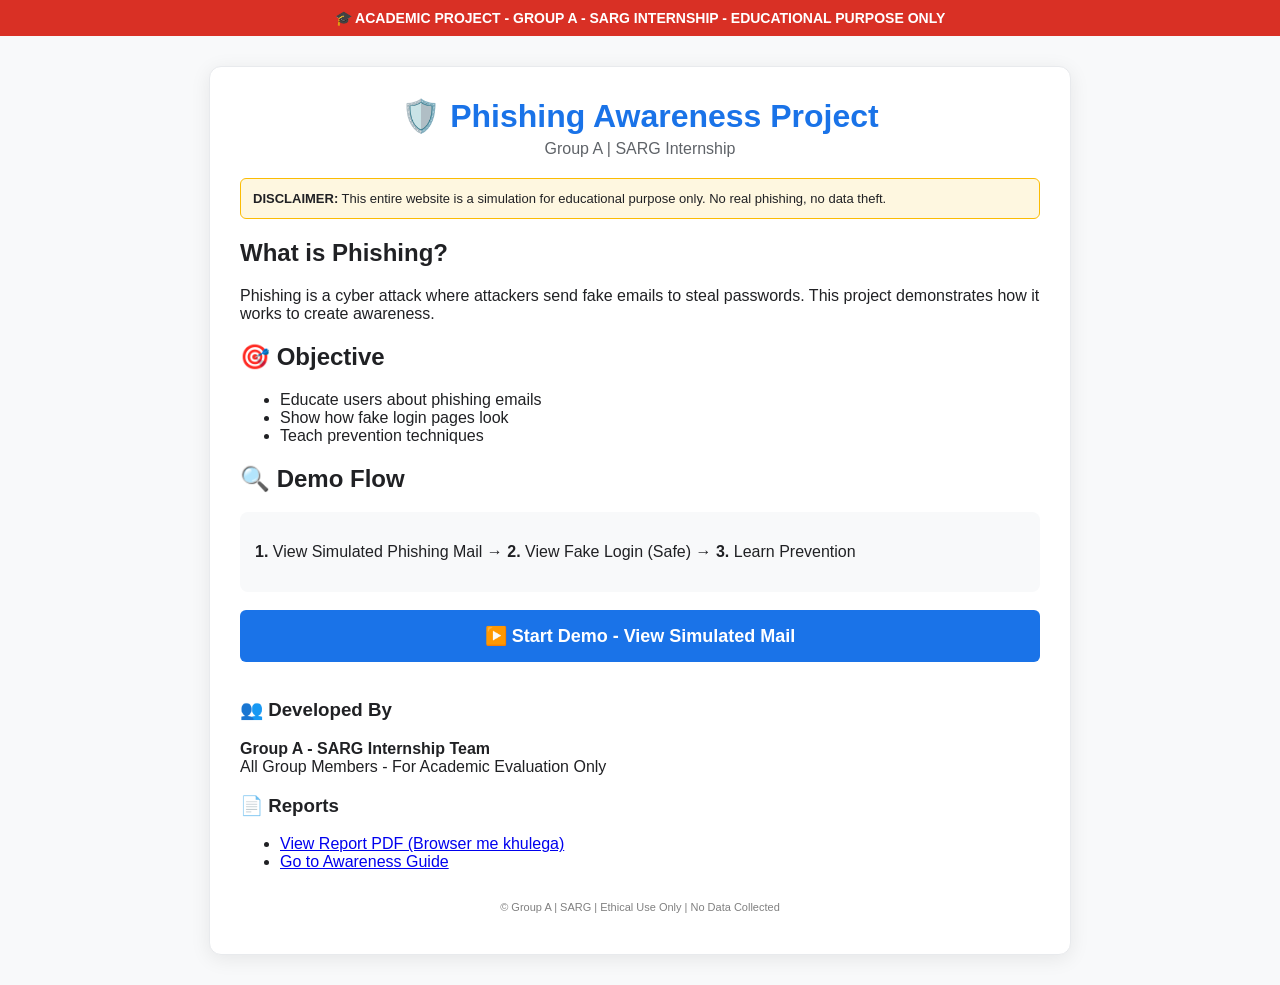
<file: index.html>
<!DOCTYPE html>
<html>
<head>
<meta charset="UTF-8">
<meta name="viewport" content="width=device-width, initial-scale=1.0">
<title>Group A - Phishing Awareness | SARG</title>
<link rel="stylesheet" href="style.css">
</head>
<body>
<div class="banner">🎓 ACADEMIC PROJECT - GROUP A - SARG INTERNSHIP - EDUCATIONAL PURPOSE ONLY</div>
<div class="mail-box" style="max-width:800px; margin:30px auto;">
<div class="header" style="text-align:center; display:block;">
<h1 style="margin:0; color:#1a73e8;">🛡️ Phishing Awareness Project</h1>
<p style="margin:5px 0; color:#5f6368;">Group A | SARG Internship</p>
</div>
<div class="disclaimer">
<b>DISCLAIMER:</b> This entire website is a simulation for educational purpose only. No real phishing, no data theft.
</div>
<h2>What is Phishing?</h2>
<p>Phishing is a cyber attack where attackers send fake emails to steal passwords. This project demonstrates how it works to create awareness.</p>
<h2>🎯 Objective</h2>
<ul>
<li>Educate users about phishing emails</li>
<li>Show how fake login pages look</li>
<li>Teach prevention techniques</li>
</ul>
<h2>🔍 Demo Flow</h2>
<div style="background:#f8f9fa; padding:15px; border-radius:8px;">
<p><b>1.</b> View Simulated Phishing Mail → <b>2.</b> View Fake Login (Safe) → <b>3.</b> Learn Prevention</p>
</div>
<br>
<a href="mail.html" class="btn" style="display:block; text-align:center; font-size:18px; padding:15px;">▶️ Start Demo - View Simulated Mail</a>
<br>
<h3>👥 Developed By</h3>
<p><b>Group A - SARG Internship Team</b><br>All Group Members - For Academic Evaluation Only</p>
<h3>📄 Reports</h3>
<ul>
<li><a href="report.pdf">View Report PDF (Browser me khulega)</a></li>
<li><a href="awareness.html">Go to Awareness Guide</a></li>
</ul>
<p style="font-size:11px; color:gray; text-align:center; margin-top:30px;">© Group A | SARG | Ethical Use Only | No Data Collected</p>
</div>
</body>
</html>
</file>
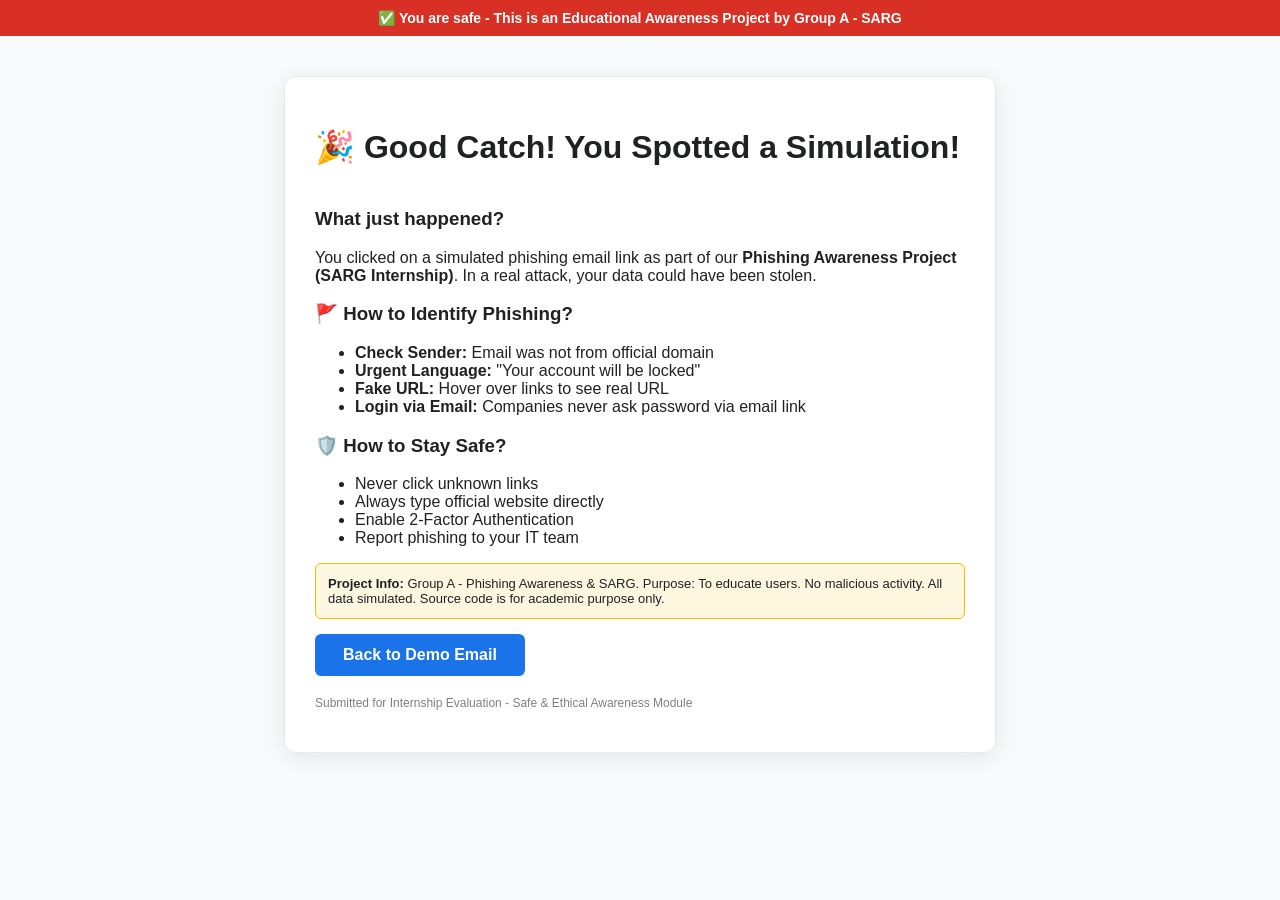
<file: awareness.html>
<!DOCTYPE html>
<html>
<head>
<meta charset="UTF-8">
<meta name="viewport" content="width=device-width, initial-scale=1.0">
<title>Phishing Awareness - Learn & Stay Safe</title>
<link rel="stylesheet" href="style.css">
</head>
<body>
<div class="banner">✅ You are safe - This is an Educational Awareness Project by Group A - SARG</div>
<div class="aware-box">
<div class="header"><h1>🎉 Good Catch! You Spotted a Simulation!</h1></div>
<h3>What just happened?</h3>
<p>You clicked on a simulated phishing email link as part of our <b>Phishing Awareness Project (SARG Internship)</b>. In a real attack, your data could have been stolen.</p>

<h3>🚩 How to Identify Phishing?</h3>
<ul>
<li><b>Check Sender:</b> Email was not from official domain</li>
<li><b>Urgent Language:</b> "Your account will be locked"</li>
<li><b>Fake URL:</b> Hover over links to see real URL</li>
<li><b>Login via Email:</b> Companies never ask password via email link</li>
</ul>

<h3>🛡️ How to Stay Safe?</h3>
<ul>
<li>Never click unknown links</li>
<li>Always type official website directly</li>
<li>Enable 2-Factor Authentication</li>
<li>Report phishing to your IT team</li>
</ul>

<div class="disclaimer">
<b>Project Info:</b> Group A - Phishing Awareness & SARG. Purpose: To educate users. No malicious activity. All data simulated. Source code is for academic purpose only.
</div>
<a href="index.html" class="btn">Back to Demo Email</a>
<p style="font-size:12px;color:gray;margin-top:20px;">Submitted for Internship Evaluation - Safe & Ethical Awareness Module</p>
</div>
</body>
</html>
</file>
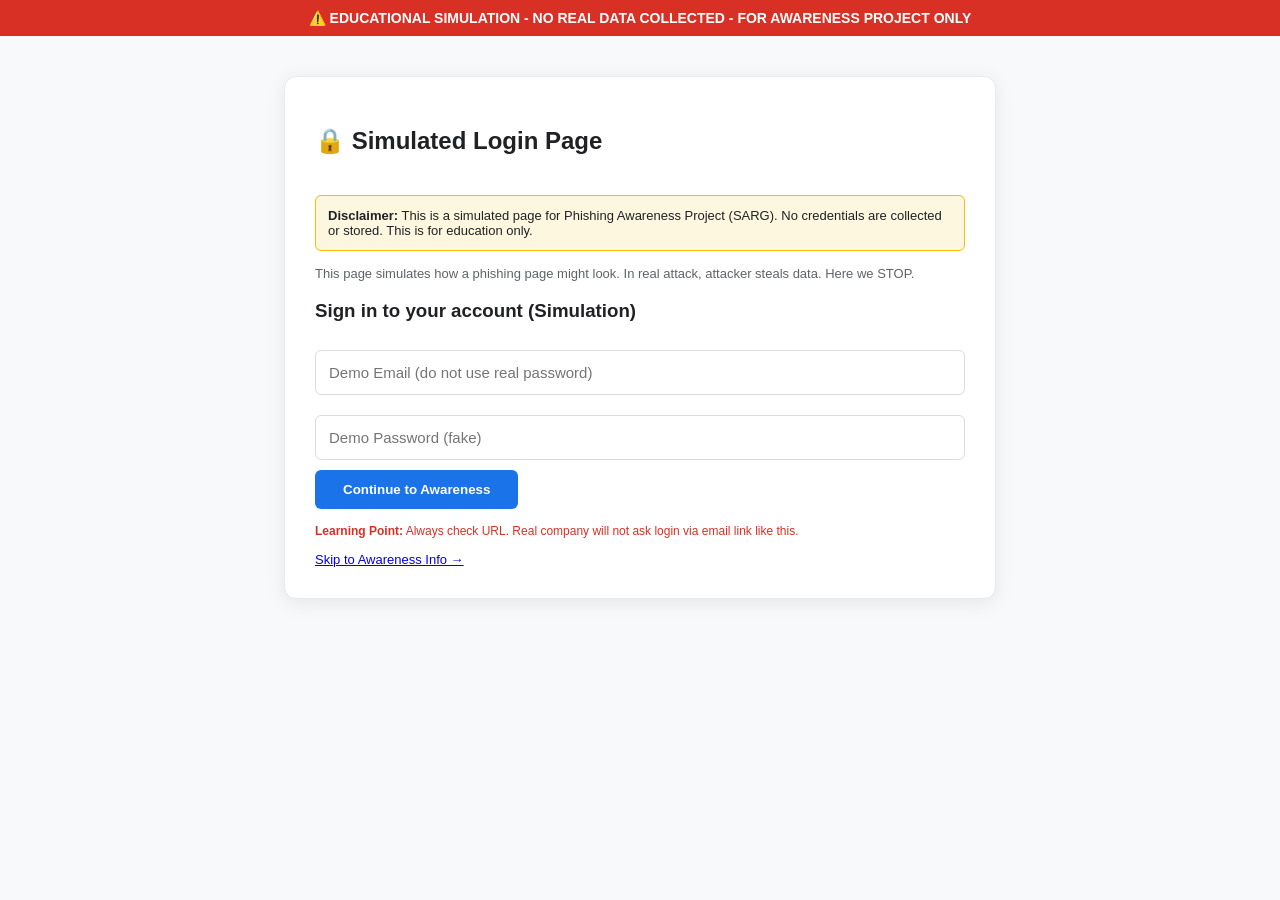
<file: login.html>
<!DOCTYPE html>
<html>
<head>
<meta charset="UTF-8">
<meta name="viewport" content="width=device-width, initial-scale=1.0">
<title>Simulated Login - Phishing Awareness Demo</title>
<link rel="stylesheet" href="style.css">
</head>
<body>
<div class="banner">⚠️ EDUCATIONAL SIMULATION - NO REAL DATA COLLECTED - FOR AWARENESS PROJECT ONLY</div>
<div class="login-box">
<div class="header"><h2>🔒 Simulated Login Page</h2></div>
<div class="disclaimer">
<b>Disclaimer:</b> This is a simulated page for Phishing Awareness Project (SARG). No credentials are collected or stored. This is for education only.
</div>
<p style="font-size:13px;color:#5f6368;">This page simulates how a phishing page might look. In real attack, attacker steals data. Here we STOP.</p>
<h3>Sign in to your account (Simulation)</h3>
<form onsubmit="event.preventDefault(); window.location.href='aware.html';">
<input placeholder="Demo Email (do not use real password)" type="text" required>
<input placeholder="Demo Password (fake)" type="password" required>
<button class="btn" type="submit">Continue to Awareness</button>
</form>
<p style="color:#d93025;font-size:12px;margin-top:15px;"><b>Learning Point:</b> Always check URL. Real company will not ask login via email link like this.</p>
<a href="aware.html" style="font-size:13px;">Skip to Awareness Info →</a>
</div>
</body>
</html>
</file>
<file: style.css>
body{font-family:'Segoe UI',Arial,sans-serif;background:#f8f9fa;margin:0;padding:0;color:#202124}
.banner{background:#d93025;color:white;text-align:center;padding:10px;font-weight:bold;font-size:14px;position:sticky;top:0;z-index:100}
.mail-box,.login-box,.aware-box{background:white;max-width:650px;margin:40px auto;padding:30px;border-radius:12px;box-shadow:0 4px 20px rgba(0,0,0,0.08);border:1px solid #e8eaed}
.header{display:flex;align-items:center;gap:10px;margin-bottom:20px}
.btn{background:#1a73e8;color:white;padding:12px 28px;text-decoration:none;border-radius:6px;display:inline-block;font-weight:600;border:none;cursor:pointer}
.btn:hover{background:#1765cc}
input{width:100%;padding:13px;margin:10px 0;box-sizing:border-box;border:1px solid #dadce0;border-radius:6px;font-size:15px}
.disclaimer{background:#fef7e0;border:1px solid #fbbc04;padding:12px;border-radius:6px;font-size:13px;margin:15px 0}
</file>
